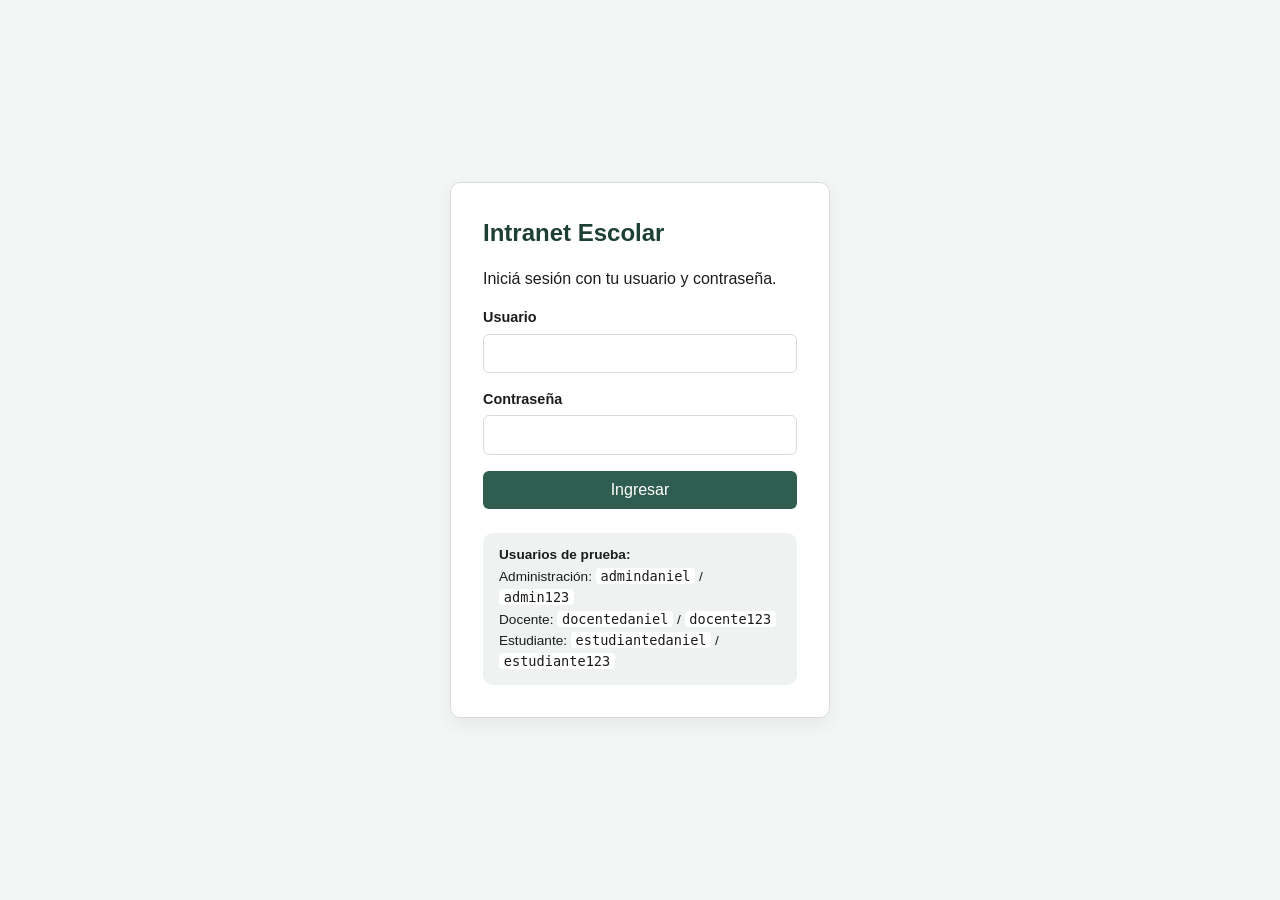
<file: index.html>
<!DOCTYPE html>
<html lang="es">
<head>
  <meta charset="UTF-8" />
  <meta name="viewport" content="width=device-width, initial-scale=1.0" />
  <title>Intranet Escolar - Iniciar sesión</title>
  <link rel="stylesheet" href="css/style.css" />
</head>
<body>
  <div class="contenedor-login">
    <div class="tarjeta-login">
      <h1>Intranet Escolar</h1>
      <p>Iniciá sesión con tu usuario y contraseña.</p>

      <form id="form-login">
        <div class="campo-formulario">
          <label for="usuario">Usuario</label>
          <input type="text" id="usuario" name="usuario" required autocomplete="username" />
        </div>

        <div class="campo-formulario">
          <label for="clave">Contraseña</label>
          <input type="password" id="clave" name="clave" required autocomplete="current-password" />
        </div>

        <p id="mensaje-error" class="mensaje-error" role="alert" hidden></p>

        <button type="submit" class="boton-principal">Ingresar</button>
      </form>

      <div class="pista-credenciales">
        <strong>Usuarios de prueba:</strong><br />
        Administración: <code>admindaniel</code> / <code>admin123</code><br />
        Docente: <code>docentedaniel</code> / <code>docente123</code><br />
        Estudiante: <code>estudiantedaniel</code> / <code>estudiante123</code>
      </div>
    </div>
  </div>

  <script src="js/data.js"></script>
  <script src="js/sesion.js"></script>
  <script src="js/login.js"></script>
</body>
</html>
</file>
<file: css/style.css>
:root {
  --color-primario: #2f5d50;
  --color-primario-oscuro: #1e3f36;
  --color-fondo: #f4f6f5;
  --color-tarjeta: #ffffff;
  --color-texto: #1c1c1c;
  --color-borde: #d7ddda;
  --color-peligro: #b3261e;
  --color-peligro-oscuro: #8c1d17;
  --radio: 10px;
}

* {
  box-sizing: border-box;
}

body {
  margin: 0;
  font-family: "Segoe UI", Arial, sans-serif;
  background-color: var(--color-fondo);
  color: var(--color-texto);
  line-height: 1.5;
}

a {
  color: var(--color-primario);
}

/* ---------- Login ---------- */

.contenedor-login {
  min-height: 100vh;
  display: flex;
  align-items: center;
  justify-content: center;
  padding: 1rem;
}

.tarjeta-login {
  background: var(--color-tarjeta);
  border: 1px solid var(--color-borde);
  border-radius: var(--radio);
  padding: 2rem;
  width: 100%;
  max-width: 380px;
  box-shadow: 0 6px 18px rgba(0, 0, 0, 0.06);
}

.tarjeta-login h1 {
  margin-top: 0;
  color: var(--color-primario-oscuro);
  font-size: 1.5rem;
}

.pista-credenciales {
  background: #eef3f1;
  border-radius: var(--radio);
  padding: 0.75rem 1rem;
  font-size: 0.85rem;
  margin-top: 1.5rem;
}

.pista-credenciales code {
  background: #fff;
  padding: 0 0.3rem;
  border-radius: 4px;
}

/* ---------- Formularios ---------- */

.campo-formulario {
  margin-bottom: 1rem;
}

label {
  display: block;
  font-weight: 600;
  margin-bottom: 0.3rem;
  font-size: 0.9rem;
}

input,
select,
textarea {
  width: 100%;
  padding: 0.6rem 0.7rem;
  border: 1px solid var(--color-borde);
  border-radius: 6px;
  font-size: 1rem;
  font-family: inherit;
}

input:focus,
select:focus,
textarea:focus,
button:focus {
  outline: 3px solid #8ab4a3;
  outline-offset: 1px;
}

.mensaje-error {
  color: var(--color-peligro);
  font-size: 0.9rem;
  margin-top: 0.5rem;
}

/* ---------- Botones ---------- */

.boton-principal {
  background: var(--color-primario);
  color: #fff;
  border: none;
  padding: 0.65rem 1.2rem;
  border-radius: 6px;
  font-size: 1rem;
  cursor: pointer;
  width: 100%;
}

.boton-principal:hover {
  background: var(--color-primario-oscuro);
}

.boton-secundario {
  background: #fff;
  color: var(--color-primario-oscuro);
  border: 1px solid var(--color-primario);
  padding: 0.4rem 0.8rem;
  border-radius: 6px;
  cursor: pointer;
}

.boton-peligro {
  background: var(--color-peligro);
  color: #fff;
  border: none;
  padding: 0.4rem 0.8rem;
  border-radius: 6px;
  cursor: pointer;
}

.boton-peligro:hover {
  background: var(--color-peligro-oscuro);
}

/* ---------- Layout de los paneles ---------- */

.barra-superior {
  background: var(--color-primario-oscuro);
  color: #fff;
  padding: 1rem 1.5rem;
  display: flex;
  justify-content: space-between;
  align-items: center;
  flex-wrap: wrap;
  gap: 0.5rem;
}

.barra-superior h1 {
  font-size: 1.2rem;
  margin: 0;
}

.barra-superior .info-usuario {
  display: flex;
  align-items: center;
  gap: 1rem;
}

main {
  max-width: 1000px;
  margin: 0 auto;
  padding: 1.5rem;
}

section.tarjeta {
  background: var(--color-tarjeta);
  border: 1px solid var(--color-borde);
  border-radius: var(--radio);
  padding: 1.5rem;
  margin-bottom: 1.5rem;
}

section.tarjeta h2 {
  margin-top: 0;
  color: var(--color-primario-oscuro);
  font-size: 1.15rem;
}

/* ---------- Tablas ---------- */

table {
  width: 100%;
  border-collapse: collapse;
  margin-top: 0.75rem;
}

th,
td {
  text-align: left;
  padding: 0.6rem 0.5rem;
  border-bottom: 1px solid var(--color-borde);
  font-size: 0.9rem;
}

th {
  color: var(--color-primario-oscuro);
}

.celda-acciones {
  display: flex;
  gap: 0.4rem;
}

/* ---------- Formulario en grilla ---------- */

.grilla-formulario {
  display: grid;
  grid-template-columns: repeat(auto-fit, minmax(160px, 1fr));
  gap: 1rem;
  align-items: end;
}

.acciones-formulario {
  display: flex;
  gap: 0.5rem;
}

/* ---------- Avisos ---------- */

.tarjeta-aviso {
  border: 1px solid var(--color-borde);
  border-radius: var(--radio);
  padding: 1rem;
  margin-bottom: 0.75rem;
  background: #fbfcfb;
}

.tarjeta-aviso-encabezado {
  display: flex;
  justify-content: space-between;
  align-items: center;
  gap: 0.5rem;
}

.tarjeta-aviso h3 {
  margin: 0 0 0.4rem 0;
}

.tarjeta-aviso-meta {
  font-size: 0.8rem;
  color: #666;
  margin: 0.3rem 0 0 0;
}
</file>
